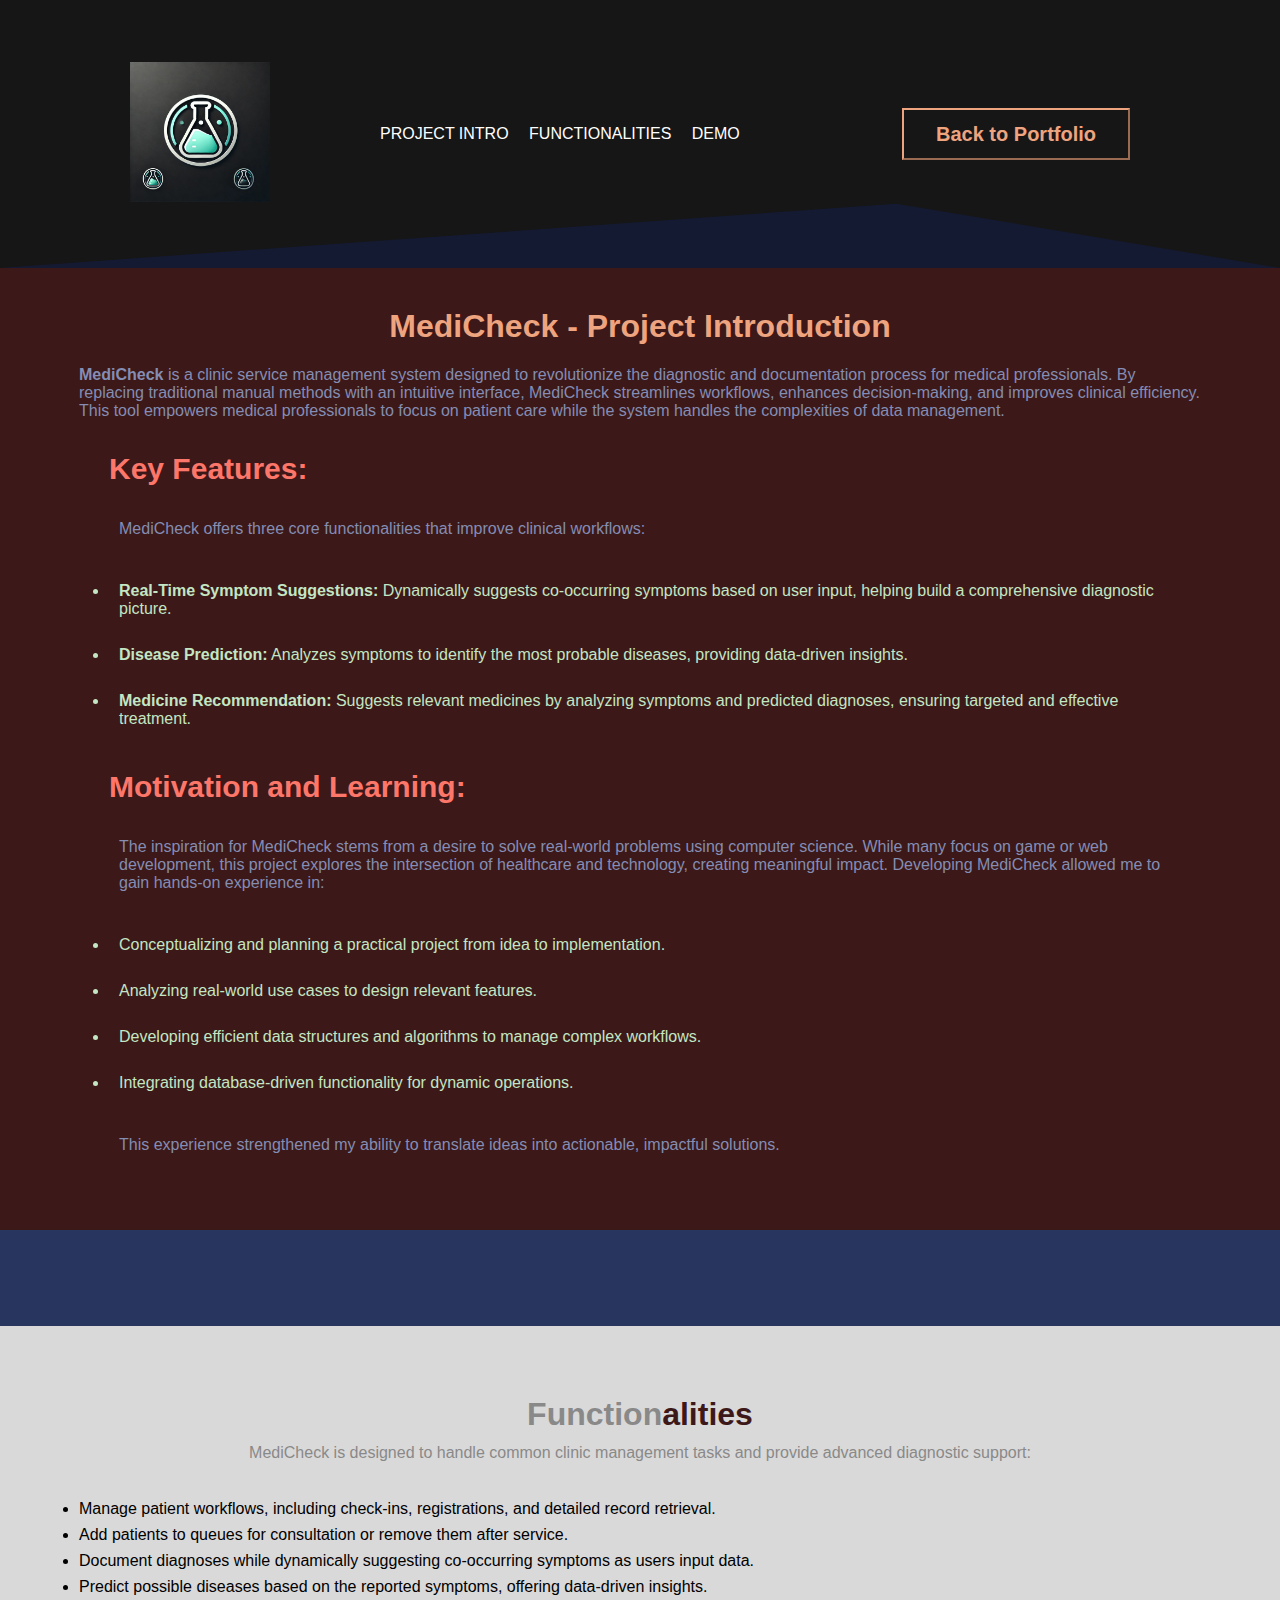
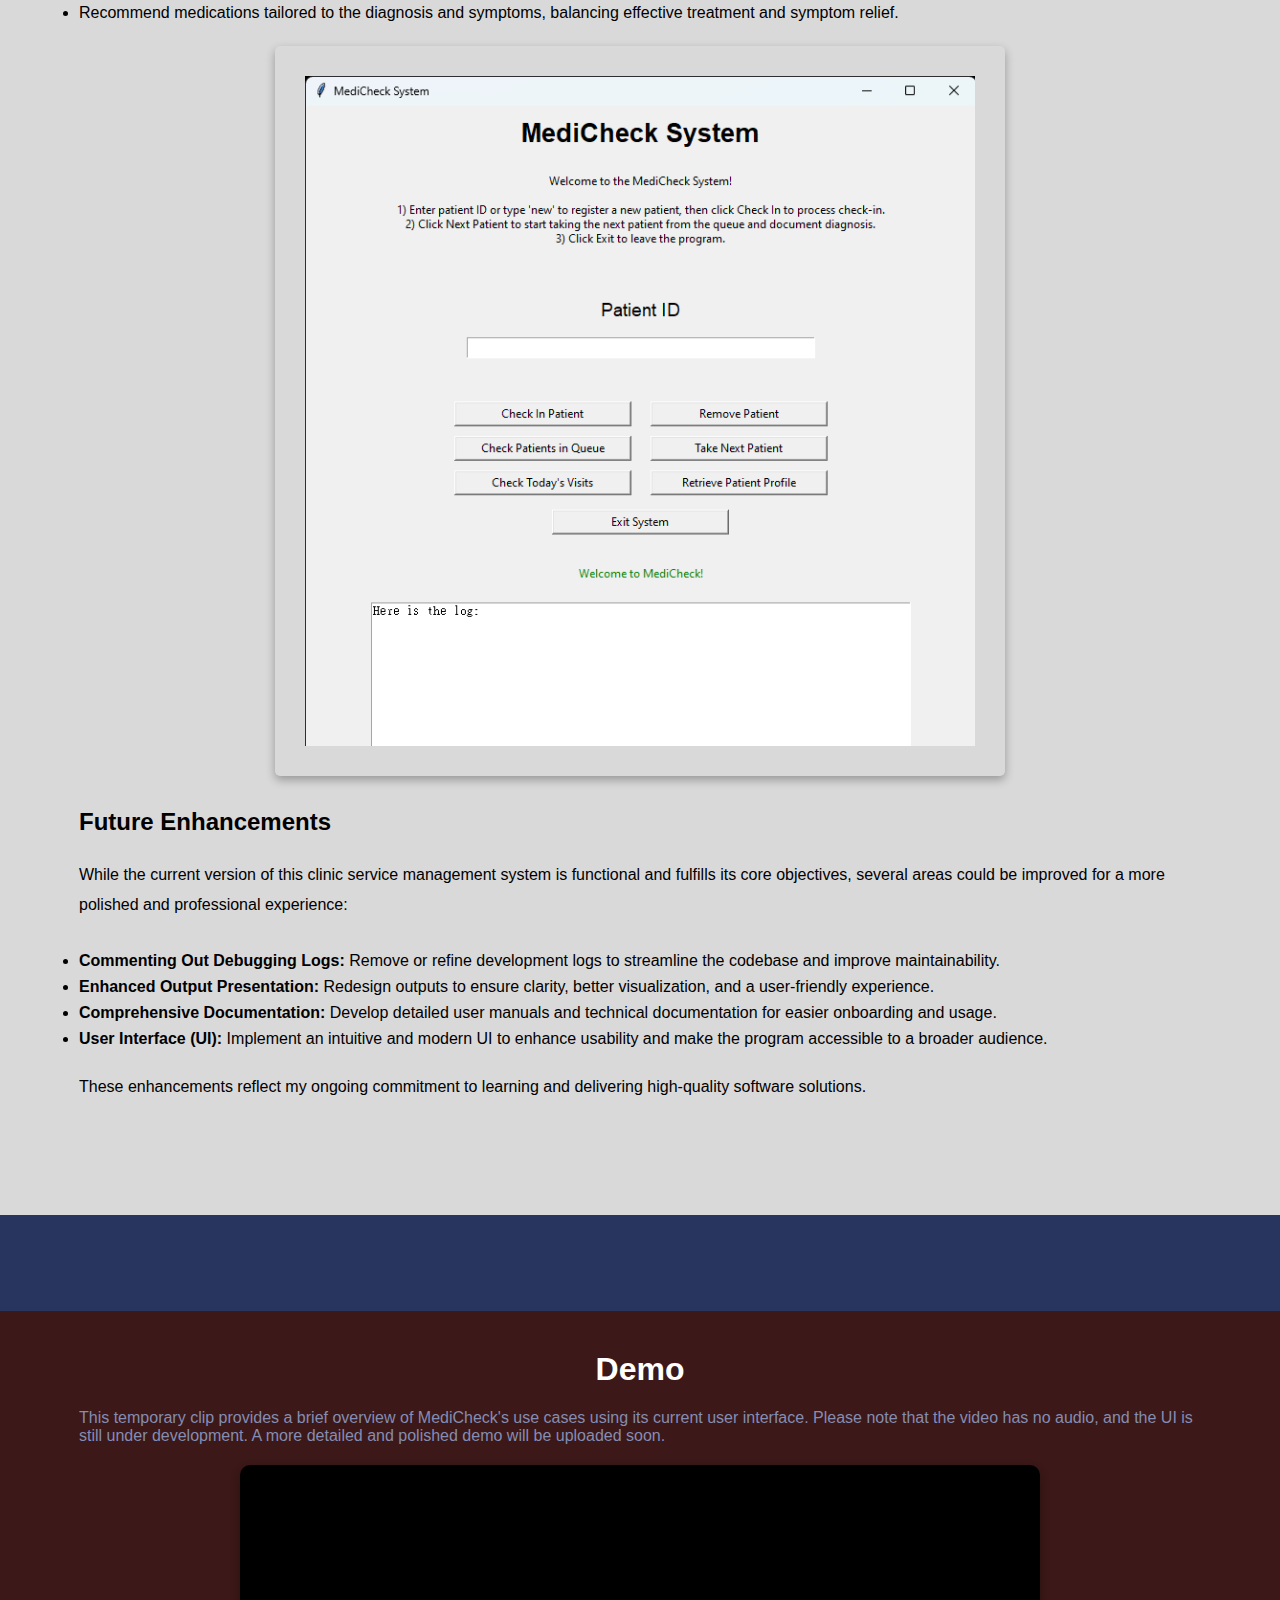
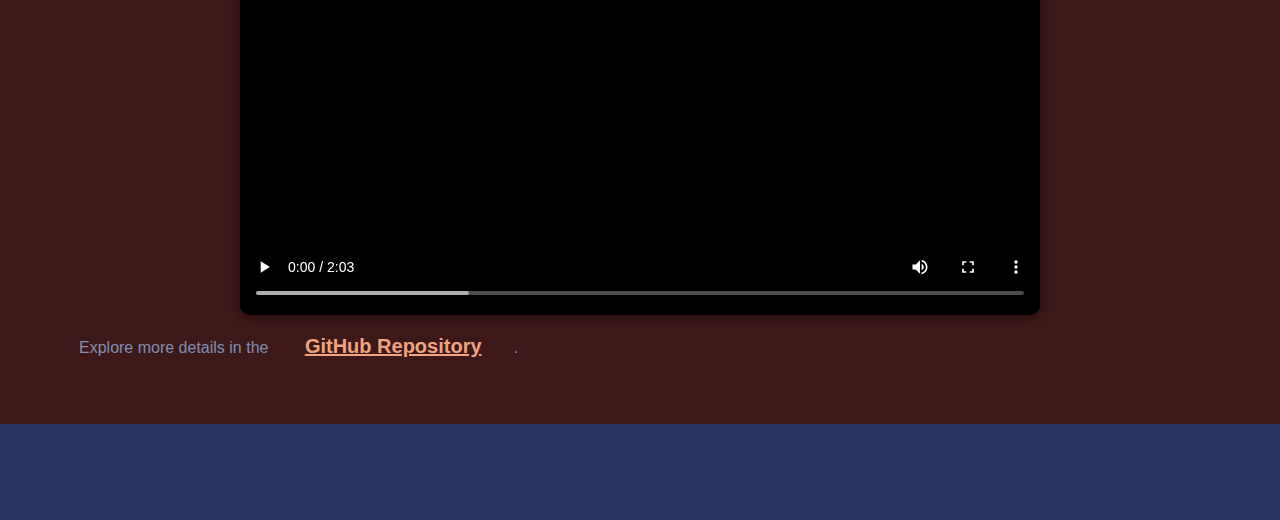
<file: mediCheckIntro.html>
<!DOCTYPE html>
<html lang="en">

<head>
    <meta charset="UTF-8">
    <meta name="viewport" content="width=device-width, initial-scale=1.0">
    <title>MediCheck Introduction</title>
    <link rel="stylesheet" href="./css/style.css">
</head>

<body>
    <div class="site-main-wrapper">
        <header>
            <div id="topbar">
                <nav id="main-nav" class="flex items-center justify-between">
                    <div class="left flex items-center">
                        <div class="branding">
                            <img src="./images/mediBranding.webp" alt="" height="200" width="200">
                        </div>

                        <div>
                            <a href="#project-intro">Project Intro</a>
                            <a href="#functionalities">Functionalities</a>
                            <a href="#demo">Demo</a>
                        </div>
                    </div>
                    <div class="right">
                        <button class="btn btn-secondary" onclick="location.href='index.html'">
                            Back to Portfolio
                        </button>
                    </div>
                </nav>
            </div>
        </header>

        <!-- Project Intro Section -->
        <section id="project-intro" class="odd">
            <div class="container">
                <h1 class="section-heading-white"><span>MediCheck - Project Introduction</span></h1>
                <p>
                    <strong>MediCheck</strong> is a clinic service management system designed to revolutionize the diagnostic and documentation process for medical professionals. By replacing traditional manual methods with an intuitive interface, MediCheck streamlines workflows, enhances decision-making, and improves clinical efficiency. This tool empowers medical professionals to focus on patient care while the system handles the complexities of data management.
                </p>
                <div class="project_description">
                    <h2>Key Features:</h2>
                        <p>
                            MediCheck offers three core functionalities that improve clinical workflows:
                        </p>
                        <ul>
                            <li><strong>Real-Time Symptom Suggestions:</strong> Dynamically suggests co-occurring symptoms based on user input, helping build a comprehensive diagnostic picture.</li>
                            <li><strong>Disease Prediction:</strong> Analyzes symptoms to identify the most probable diseases, providing data-driven insights.</li>
                            <li><strong>Medicine Recommendation:</strong> Suggests relevant medicines by analyzing symptoms and predicted diagnoses, ensuring targeted and effective treatment.</li>
                        </ul>

                        <h2>Motivation and Learning:</h2>
                        <p>
                            The inspiration for MediCheck stems from a desire to solve real-world problems using computer science. While many focus on game or web development, this project explores the intersection of healthcare and technology, creating meaningful impact. Developing MediCheck allowed me to gain hands-on experience in:
                        </p>
                        <ul>
                            <li>Conceptualizing and planning a practical project from idea to implementation.</li>
                            <li>Analyzing real-world use cases to design relevant features.</li>
                            <li>Developing efficient data structures and algorithms to manage complex workflows.</li>
                            <li>Integrating database-driven functionality for dynamic operations.</li>
                        </ul>
                        <p>
                            This experience strengthened my ability to translate ideas into actionable, impactful solutions.
                        </p>
                </div>
                
            </div>
        </section>

        <!-- Functionalities Section -->
        <section id="functionalities" class="even">
            <div class="container">
                <h1 class="section-heading">Function<span>alities</span></h1>
                <p>
                    MediCheck is designed to handle common clinic management tasks and provide advanced diagnostic support:
                </p>
                <ul>
                    <li>Manage patient workflows, including check-ins, registrations, and detailed record retrieval.</li>
                    <li>Add patients to queues for consultation or remove them after service.</li>
                    <li>Document diagnoses while dynamically suggesting co-occurring symptoms as users input data.</li>
                    <li>Predict possible diseases based on the reported symptoms, offering data-driven insights.</li>
                    <li>Recommend medications tailored to the diagnosis and symptoms, balancing effective treatment and symptom relief.</li>
                </ul>
                <div class="screenshot-container">
                    <img src="./images/Medi_main_window.png" alt="Main Window" class="project-screenshot">
                </div>

                <h2>Future Enhancements</h2>
                <p>
                    While the current version of this clinic service management system is functional and fulfills its core objectives, several areas could be improved for a more polished and professional experience:
                </p>
                <ul>
                    <li><strong>Commenting Out Debugging Logs:</strong> Remove or refine development logs to streamline the codebase and improve maintainability.</li>
                    <li><strong>Enhanced Output Presentation:</strong> Redesign outputs to ensure clarity, better visualization, and a user-friendly experience.</li>
                    <li><strong>Comprehensive Documentation:</strong> Develop detailed user manuals and technical documentation for easier onboarding and usage.</li>
                    <li><strong>User Interface (UI):</strong> Implement an intuitive and modern UI to enhance usability and make the program accessible to a broader audience.</li>
                </ul>
                <p>
                    These enhancements reflect my ongoing commitment to learning and delivering high-quality software solutions.
                </p>
            </div>
        </section>

        <!-- Demo Section -->
        <section id="demo" class="odd">
            <div class="container">
                <h1 class="section-heading-white">Demo</h1>
                <p>
                    This temporary clip provides a brief overview of MediCheck's use cases using its current user interface. 
                    Please note that the video has no audio, and the UI is still under development. A more detailed and polished 
                    demo will be uploaded soon.
                </p>
                <div class="video-container">
                    <video controls>
                        <source src="./videos/mediCheckDemo.mp4" type="video/mp4">
                        Your browser does not support the video tag.
                    </video>
                </div>
                <p>Explore more details in the <a href="https://github.com/haneyoshi/MediCheck" class="btn btn-secondary">GitHub Repository</a>.</p>
            </div>
        </section>
    </div>
</body>

</html>
</file>
<file: css/style.css>
@import 'utilities.css';
:root{
    --primary: #EEA47FFF;
    --dark:#161616;
    --pure:#FFFFFF;
    --ternary:#898989;
    --light:#F2F2F2;
    --secondary:#070606;
    --darkBlue:#151a33;
    --concretegray:#5a5a5b;
    --deep:#2b55cc;
    --darktxt:#848db3;
    --dark-blue:#2F3C7E;
    --darkred: rgb(60, 24, 24);
    --warmtune: #FC766AFF;
    --lightgreen:#C3E6C3;
}
body{
    font-family: 'Poppins',sans-serif;
    width: 100%;
    height: 100%;
    margin: 0px;
    padding: 0px;
    overflow-x: hidden;
    background-color: #28365f;
}

html{
    scroll-behavior: smooth;
    overflow-x: hidden;
}
*{
    padding: 0;
    margin:0;
    box-sizing: border-box;
    -webkit-font-smothing:anatialised;
}


header{
    background: var(--darkBlue);

}

#topbar{
    background: var(--dark);
    clip-path: polygon(0 0, 100% 0, 100% 100%,70% 76%, 0 100%);
}

.container{
    max-width: 1152px;
    padding:0 15px;
    margin:0 auto;

}
/* 
@media (min-width: 576px){
    .container{
        max-width: 548px;
    }
}

@media (min-width: 768px){
    .container{
        max-width: 720px;
    }
}

@media (min-width: 992px){
    .container{
        max-width: 960px;
    }
}

@media (min-width: 1200px){
    .container{
        max-width: 1152px;
    }
} */


header nav .left a:hover{
    color:var(--primary);
    
}
header nav .left a{
    color:var(--pure);
    text-decoration: none;
    margin-right:1rem;
    text-transform: uppercase;
    transition:all .3s ease;
}
header nav .right {
    margin-right:150px;
    
}
header nav{
    padding:2rem 0;
}

header nav .branding{
    margin-left: 100px;
    margin-right:80px;
}

.btn{
    padding:0.8rem 2rem;
    font-size: 20px;
    font-weight: 600;
    outline: none;
    cursor: pointer;
    transition: all .3s;
}

/*! hero now is used for INTRO */
/* .hero{
    padding: 5rem 0;
} */
/* .hero .left img{
    width: 400px;
} */

/* .hero .right{
    color: var(--pure);
} */

/* .hero .right h6{
    font-size: 1.6rem;
    color: var(--primary);
    margin-bottom: 2rem;
} */

#intro .right h1{
    font-size: 90px;
    font-weight: 100;
    line-height: 1.2;
    /* margin-bottom: 0.5rem; */
}

/* .hero .right h1 span{
    color: var(--primary);
} */

#intro .right p{
    line-height: 1.9;
    margin-bottom: 2rem;

}
#about .right p{
    font-family: 'Lato' , sans-serif;
    color: var(--ternary);
    line-height: 1.8;
    margin-bottom: 2rem;
}
#about .social{
    display: flex;
}

#about .social a{
    background: var(--dark);
    display: flex;
    align-items: center;
    justify-content: center;
    width: 35px;
    height: 35px;
    border-radius: 50%;
    margin-right: 0.6rem;
    transition: all .3s ease;
}
#about .social a:hover{
    background: var(--primary);
}
#about .social a img{
    padding: 6px;
}


/* .hero .right{
    margin-top:-7rem ;
} */

/** section */
section{
    padding-top: 6rem;
    padding-bottom: 6rem;
    margin-bottom: 6rem;
    /* margin-top: 6rem; */
    padding: 0rem;
}

section.odd{
    padding-top:50px;
    padding-bottom: 50px;
    background-color: var(--darkred);
}

section.odd h2{
    font-size: 30px;
    color: var(--warmtune);
    font-weight: 600;
}

section.odd p{
    margin-bottom:1rem;
    color: var(--darktxt);
    text-align:left;
    
}

section.even{
    padding-top: 80px;
    padding-bottom: 80px;
    background-color: rgb(218, 217, 217);
}

section.even h1{
    margin-bottom:1rem;
    font-size: 2rem;
    font-weight: 600;
    color: var(--ternary);
    
}

section.even h1 span{
    color: var(--darkred);
}

section.even h3{
    margin-bottom:1rem;
    font-size:1.6rem;
    font-weight: 400;
}

section.even p{
    line-height: 1.9;
    margin-bottom: 2rem;
}








.section-heading{
    color: var(--light);
    font-family:'Gill Sans', 'Gill Sans MT', Calibri, 'Trebuchet MS', sans-serif;
    text-align: center;
    margin-bottom: 100px;
    font-size: 80px;
    line-height: 0.5;

}

/* section.intro .intro-me-img{
    padding: 100px;
} */

/* section.about .about-me-img{
    height:300px;
} */



.btn .btn-primary a{
    text-decoration: none;
}



/* section.education {
    padding-top:4rem;
    padding-bottom: 10rem;
    background-color: var(--darkBlue);
} */
/* section.education img{
    padding-top: 1rem;
    padding-bottom: 1rem;
    background-color: var(--pure);
} */
#education .right{
    font-family: 'Lato' , sans-serif;
    line-height: 3;
    margin-bottom: 2rem;
}


/* section.education .right .part1{
    padding-bottom: 3rem;
} */
/* section.education .right h3{
    margin-bottom:0.3rem;
    font-size:1.7rem;
    font-weight: 600;
    color: var(--primary);
} */

/* #education .right p{
    padding-left: 1rem;
    margin-bottom:1rem;
} */

/* section.education h1 span{
    color: var(--primary);
}

section.education h3{
    margin-bottom:1rem;
    font-size:1.6rem;
    font-weight: 400;
} */



/* .h4Heading{
    font-size: 1rem;
    color: var(--deep);
    font-weight: 400;
} */

section.contact .input-wrap{
    margin-left: 1rem;
    margin-right: 1rem;
}

section.contact .input-wrap-2{
    margin-left: 1rem;
    margin-right: 1rem;
}




.section-heading-white{
    color: var(--pure);
    text-align: center;
    margin-bottom: 2rem;
    font-size: 2rem;
    line-height: 0.5;

}

.section-heading span{
    color: var(--primary);  
}


.section-heading-white span{
    color: var(--primary);  
}

.section-heading + p {
    color: var(--ternary);
    font-family: 'Lato',sans-serif;
    margin-bottom: 7rem;
    text-align: center;

}

.section-heading-white + p {
    color: var(--pure);
    font-family: 'Lato',sans-serif;
    margin-bottom: 7rem;
    text-align: center;

}

.card-wrapper-projects{
    display: grid;
    grid-template-columns: repeat(1,1fr);
    /* grid-column-gap: 100rem; */
    grid-row-gap: 2rem;
    margin-bottom: 2rem;
}
.projects_card_odd{
    display: flex;
    /* justify-content: space-between; */
}
.projects_card_even{
    display: flex;
    /* justify-content: space-between; */
}

.project_img{
    width: 500px;
    box-shadow: rgb(0, 0, 0) 0px 7px 29px 0px;
    border-radius: 10px;
}

.project-screenshot {
    width: 65%; /* Shrinks the image to 60% of its original size */
    margin: 0 auto; /* Centers the image */
    display: block; /* Ensures proper centering */
    border-radius: 5px; /* Optional: Adds subtle rounded corners */
    box-shadow: 0 4px 10px rgba(0, 0, 0, 0.3); /* Optional: Adds a shadow for better visual appeal */
}

.screenshot-container {
    margin-bottom: 2rem; /* Add spacing below the screenshot */
}

h2 {
    margin-top: 2rem; /* Ensure spacing above all headings */
}

/* Optional: Specific margin for Future Enhancements */
h2 + p {
    margin-top: 1.5rem; /* Add extra spacing above the paragraph following the heading */
}

.project_description{
    margin-top: 20px;
    margin-left: 30px;
}
.project_description h3{
   color: var(--deep)
}
.project_description p{
    color: var(--ternary);
    padding: 10px;
 }
 .project_description li{
    color: var(--lightgreen);
    padding: 10px;
 }
 .project_description button{
     padding: 10px;
     margin: 10px;
 }

#skills .card-wrapper{
    padding-top: 100px;
    display:grid;
    grid-template-columns: repeat(3,1fr);
    grid-column-gap: 50px;
    grid-row-gap: 50px;
    
}

#skills .card-wrapper .card{
    padding:100px  100px;
    position: relative;
    /* padding-top: 5rem; */
    text-align: center;
    transition: all .3s ease;
    background-color: var(--ternary);
}

#skills .card-wrapper .card:hover{
    background: var(--primary);
    transform: rotate(0deg) scale(1.20);
	/* box-shadow: 0 0 2px 1px rgba(0, 140, 186, 0.5); */
}

#skills .card-wrapper .card img{
    position: absolute;
    top:125px;
    left: 50%; 
    transform: translateX(-50%);
    height: 50%;
    width: 40%;
}

#skills .card-wrapper .card h2{
    font-weight: 400;
    font-size: 1.2rem;
    margin-bottom: 2rem;
}

#skills .card-wrapper .card:hover h2 ,#skills .card-wrapper .card:hover h2{
    color: var(--light);
}

ul {
    margin-bottom: 1.5rem; /* Adds spacing after the list */
}

ul li {
    margin-bottom: 0.5rem; /* Optional: Adds spacing between list items */
}

p + ul {
    margin-top: 1.5rem; /* Adds spacing before the list, if needed */
}


/* #skills .card-wrapper .card p{
    font-family: 'Lato',sans-serif;
    color: var(--ternary);
    line-height:1.6;
} */

/* section.freelancer{
    text-align: center;
    background: linear-gradient(rgba(0,0,0,0.7),rgba(0,0,0,0.7)),url(../images/camera.png);
    color: var(--pure);
    clip-path: polygon(0 0, 100% 0, 100% 100%,67% 80%, 0 100%);
    padding-bottom: 14rem;
}
section.freelancer h1{
    padding-top: 3rem;
    font-size: 2rem;
    margin-bottom: 0.5rem;
}
section.freelancer p{
    font-size: 1rem;
    font-family: 'Lato',sans-serif;
    margin-bottom: 2rem;
}

section.reviews .slider .slide img{
    width: 100px;
    height: 100px;
    border-radius: 50%;
    object-fit: cover;
    margin-bottom: 2rem;
}
section.reviews .slider .slide{
    text-align: center;
    display: flex;
    align-items:center;
    flex-direction: column;
    padding: 0.6rem;
}
section.reviews .slider .slide p{
    font-family: 'Lato',sans-serif;
    color: var(--ternary);
    margin-bottom: 1rem;
}

section.reviews .slider .slide span{
    font-family: 'Lato',sans-serif;
    color: var(--ternary);
    margin-bottom: 1rem;
    font-size: 0.8rem;
} */

#works{
    /* padding-top: 4rem; */
    /* padding-bottom: 3rem; */
    /* background: var(--dark); */
    clip-path: polygon(0 0, 100% 0, 100% 100%,58% 95%, 0 100%);
}
#works h2{
    text-align: center;
    margin-bottom: 40px;
}


/* #works .card-wrapper{
    display: grid;
    grid-template-columns:repeat(2,1fr);
    align-items: center;
    grid-gap: 2rem;
    margin-bottom: 14rem;
} */

/* section.work .card-wrapper .card{
    position: relative;
} */

/* section.work .card-wrapper .card .overlay{
    position: absolute;
    top: 0;
    left: 0;
    width: 100%;
    height: 100%;
    background:rgba(255, 230, 0, 0.7);
    display: flex;
    align-items: center;
    justify-content: center;
    flex-direction: column;
    color: var(--light);
    opacity: 0;
    transition: all .3s ease;
} */

/* 
#works .card-wrapper .card:hover .overlay{
    opacity: 1;
}

#works .card-wrapper .card .overlay a{
    color: var(--secondary);
    text-decoration: none;
}

#works .card-wrapper .card .overlay span{
    color: var(--pure);
    font-size: 400;
    font-family: 'Lato',sans-serif;
}
#works .card-wrapper .card img{
    height: 500px;
    width: 550px;
} */

/* section.contact .card-wrapper{
    display: grid;
    grid-template-columns: repeat(3,1fr);
    grid-gap: 3rem;
}

section.contact .card-wrapper .card{
    text-align: center;
}

section.contact .card-wrapper .card img{
    margin-bottom: 3rem;
}

section.contact .card-wrapper .card h1{
    font-weight: 400;
    margin-bottom: 0.5rem;
}

section.contact .card-wrapper .card h6{
    font-size: 0.8rem;
    color: var(--dark);
    font-weight: 400;
    margin-bottom: 3rem;
}

section.contact .input-wrap{
    display: grid;
    grid-template-columns: repeat(2,1fr);
    grid-gap: 2rem;
    margin-bottom: 2rem;
}

section.contact .input-wrap-2{
    display: flex;
    flex-direction: column;
}

section.contact .input-wrap-2 input{
    margin-bottom: 2rem;
    border: 1px solid var(--ternary);
    font-size: 0.9rem;
}

section.contact .input-wrap-2 textarea{
    padding: 0.5rem;
    border: 1px solid var(--ternary);
    font-size: 0.9rem;
    margin-bottom: 3rem;
}

section.contact input{
    padding: 0.6rem;
    border: 1px solid var(--ternary);
    font-size: 0.9rem;
}

section.contact .btn-wrapper{
    text-align: center;
}

footer{
    background:var(--dark);
    text-align: center;
    padding: 5rem 0;
} */

/* footer .section-heading-white{
    margin-bottom: 6rem;
    text-align: center;
    font-size: 2rem;
    line-height: 0.5;
}

footer .footer-socials a{
    margin-right: 2.5rem;
}

footer .footer-socials {
    margin-bottom: 3rem;
    margin-right: -1rem;
}

footer .copyright{
    color: var(--ternary);
} */

.site-main-wrapper{
    position: relative;
}

/* .hamberger{
    position: absolute;
    top: 40px;
    right: 40px;
    z-index: 11;
    background: none;
    border: none;
    outline: none;
    display: none;
    cursor: pointer;
}

.hamberger img{
    width: 30px;
} */

.mobile-nav{
    position: fixed;
    top: 0;
    left: 0;
    z-index: 1001;
    background:var(--light);
    width: 70%;
    height: 100%;
    padding: 2rem;
    padding-top: 5rem;
    transform: translateX(-100%);
    transition: all .5s ease-in-out;
}

.open{
    transform: translateX(0);
}

.times{
    position: fixed;
    top: 30px;
    right: 30px;
    border: none;
    background: none;
    outline: none;
    cursor: pointer;
}

.times img{
    width: 30px;
}

.mobile-nav ul{
    list-style-type: none;
}

.mobile-nav ul li a{
    color: var(--secondary);
    text-decoration: none;
    font-size: 2rem;
    display: flex;
}

.video-container {
    display: flex;
    justify-content: center;
    margin-top: 20px;
    margin-bottom: 20px;
}

.video-container video {
    width: 100%;
    max-width: 800px;
    border-radius: 10px;
    box-shadow: 0 4px 10px rgba(0, 0, 0, 0.3);
}



/* @media(max-width:1024px){
    .container{
        max-width: 1024px;
        padding-right:30px;
        padding-left: 0px;
        margin:0 auto;
    }
    header #main-nav{
        display: none;
    }
    .hamberger{
        padding-right: 4rem;
        display: block;
    }

    .hero .left img{
        width: 260px;
    }

    .hero .right h1{
        font-size: 2rem;
        padding-top: 0 4rem;
        padding: 0 -2rem;
    }

    .hero .right h6{
        font-size: 1rem;
        padding-top: 0 1rem;
        padding: 0 -2rem;
    }

    .hero{
        padding-top: 14rem;
        padding-right: 0rem;
    }

    .about {
        text-align: center;
        padding-left: 1rem;
    }

    .about .right{
        
        text-align: center;
        margin-top: 2rem;
        padding-left: 0rem;
        padding-right: 2rem;
    }

    .about .left img{
        padding-left: 0 1rem;
    }


    header{
        clip-path: polygon(0 0, 100% 0, 100% 100%,27% 89%, 0 100%);
    }

    section.about .about-me-img {
        height: 16rem;
        width: 20rem;
    }

        
section.education {
    padding-top:4rem;
    padding-bottom: 3rem;
    background-color: var(--darkBlue);
}
section.education img{
    padding-top: 1rem;
    padding-bottom: 1rem;
    background-color: var(--pure);
    width: 270px;
    height: 220px;
}
section.education .right{
    padding-left: 1rem;
}

section.education .left{
    padding-left: 2rem;
}

section.education .container {
    padding-right: 2rem;
    padding-left: 2rem;
}

section.education .right .part1{
    padding-bottom: 1rem;
    padding-top: 0rem;
}

section.education .right h3{
    margin-bottom:0.3rem;
    font-size:1.2rem;
    font-weight: 600;
    color: var(--deep);
}
section.education .right p{
    padding-left: 1rem;
    margin-bottom:0rem;
    font-size:0.8rem;
    color: var(--darktxt);
}

.section-heading-white + p {
    color: var(--pure);
    font-family: 'Lato',sans-serif;
    margin-bottom: 3rem;
    text-align: center;
}

section.education h1 span{
    color: var(--primary);
}

section.education h3{
    margin-bottom:1rem;
    font-size:1.6rem;
    font-weight: 400;
}

section.educationt p{
    font-family: 'Lato' , sans-serif;
    line-height: 1.8;
    margin-bottom: 2rem;
}


    section.services .container{
        padding-right: 0rem;
    }

    section.services .card-wrapper{
        padding-left: 1rem;
        padding-right: 2rem;
        grid-template-columns: repeat(2,1fr);
    }


  
    section.work .card-wrapper{
        grid-template-columns: repeat(1,1fr);
        justify-content: center;
        margin-left: 7rem;

    }
    section.work{
        clip-path: polygon(0 0, 100% 0, 100% 100%,67% 95%, 0 100%);
    }

    section.work .container{
        padding-right: 0rem;
    }


    
    section.freelancer{
        clip-path: polygon(0 0, 100% 0, 100% 100%,67% 87%, 0 100%);
    }


    section.contact {
        padding-left: 3rem;
        padding-right: 3rem;
    }

    section.contact .container{
        padding-right: 0rem;
    }



    section.contact .input-wrap{
        margin-left: 1rem;
        margin-right: 1rem;
    }
    section.contact .input-wrap-2{
        margin-left: 1rem;
        margin-right: 1rem;
    }

    section.contact .card-wrapper{
        margin-left: 0rem;
        margin-right: 1rem;
        padding-right: 0rem;
    }

    footer {
        margin-right: 0rem;
    }
    


} */

/* @media (max-width:600px){
    .hero{
        flex-direction: column;
        padding-top: 6rem;
        padding-right: 1rem;
        padding-left: 1rem;
    }

    .container{
        padding-right:10px;
        padding-left: 0px;
        margin:0 auto;
    }
    
    .hamberger{
        padding-right: 1rem;
    }
    
    header #main-nav{
        display: none;
    }
    header{
        clip-path: polygon(0 0, 100% 0, 100% 100%,69% 95%, 0 100%);
    }
    .hero .right{
        align-items: center;
        padding: 0 0.5rem;
    }
    .hero .left{
        align-content: center;
        padding-top: -2rem;
        padding-left: 2rem;
        padding-bottom: 8rem;
    }
    .hero .left img{
        padding-top: -8rem;
        padding-right: 2rem;
        padding-bottom: 1rem;
        padding-left: 0rem;
        height: 20rem;
        width: 21rem;
    }
    .section-inner-wrap{
        flex-direction: column;
    }

    .about .right{
        text-align: center;
        margin-top: 2rem;
        padding: 0 1rem;
    }

    .about .right .social{
        justify-content: center;
    }

    
section.education {
    padding-top:4rem;
    padding-bottom: 3rem;
    background-color: var(--darkBlue);
}
section.education img{
    padding-top: 1rem;
    padding-bottom: 1rem;
    background-color: var(--pure);
    width: 270px;
    height: 220px;
}
section.education .left{
    padding-right: 1rem;
    padding-left: 0rem;
}
section.education .right{
    padding-left: 1rem;
}

section.education .container{
    padding-right: 1rem;
    padding-left: 1rem;
}


section.education .right .part1{
    padding-bottom: 1rem;
    padding-top: 2rem;
}

section.education .right h3{
    margin-bottom:0.3rem;
    font-size:1.2rem;
    font-weight: 600;
    color: var(--deep);
}
section.education .right p{
    padding-left: 1rem;
    margin-bottom:0rem;
    font-size:0.8rem;
    color: var(--darktxt);
}

.section-heading-white + p {
    color: var(--pure);
    font-family: 'Lato',sans-serif;
    margin-bottom: 3rem;
    text-align: center;
}

section.education h1 span{
    color: var(--primary);
}

section.education h3{
    margin-bottom:1rem;
    font-size:1.6rem;
    font-weight: 400;
}

section.educationt p{
    font-family: 'Lato' , sans-serif;
    line-height: 1.8;
    margin-bottom: 2rem;
}


    section.services{
        padding-top: 3rem;
        background: var(--light);
    }

    section.services .card-wrapper{
        grid-template-columns: repeat(1,1fr);
        padding: 1rem;
        margin-top: 6rem;
    }

    section.work .container .card-wrapper{
        grid-template-columns: repeat(1,1fr);
        padding-right: 1rem;
        padding-left: 1rem;
        justify-content: center;
        margin-top: 6rem;
        margin-bottom: 6rem;
        margin-left: 1rem;
        margin-right: 1rem;
    }


    section.work .container{
        padding-left: 0.2rem;
        padding-right: 0.2rem;
    }

    section.freelancer{
        clip-path: polygon(0 0, 100% 0, 100% 100%,67% 90%, 0 100%);
        padding-bottom: 8rem;
    }

    section.freelancer h1{
        padding-top: 3rem;
        padding-bottom: 2rem;
        font-size: 2rem;
        margin-bottom: 0.5rem;
    }
    section.freelancer p{
        font-size: 1rem;
        padding-bottom: 2rem;
        font-family: 'Lato',sans-serif;
        margin-bottom: 2rem;
    }

    .section-heading + p {
        margin-bottom: 1rem;
    }

    section.work .card-wrapper .card img{
        height: 290px;
        width: 360px;
    }

    section.work{
        clip-path: polygon(0 0, 100% 0, 100% 100%,67% 95%, 0 100%);
        padding-bottom: -2rem;
        
    }

    section.contact .container{
        padding-right: 1rem;
        padding-left: 3rem;
    }
    section.contact{
        padding-left: 2rem;
        padding-right: 1rem;
    }
    section.contact .section-heading{
        padding-left: 0rem;
        padding-right: 3rem;
    }
    section.contact p{
        padding-left: 0rem;
        padding-right: 3rem;
        margin-bottom: 3rem;
    }

    section.contact .card-wrapper{
        grid-template-columns: repeat(1,1fr);
        grid-gap: 0rem;
        padding-right: 2.5rem;
    }

    section.work .card-wrapper{
        grid-template-columns: repeat(1,1fr);
        justify-content: center;
        margin-left: 7rem;
    }
    section.contact .input-wrap{
        grid-template-columns: repeat(1,1fr);
        grid-gap: 2rem;
        margin-left: 1rem;
        margin-right: 1rem;
    }
    section.contact .input-wrap-2{
        margin-left: 1rem;
        margin-right: 1rem;
    }

    footer .footer-socials a{
        margin-right: 1rem;
        margin-left: 1rem;
    }
    
    footer {
        margin-right: 0rem;
        padding-right: 1rem;
    }

    footer .section-heading-white {
        margin-bottom: 5rem;
        text-align: center;
        font-size: 2rem;
        line-height: 0.5;
    }

    
} */
</file>
